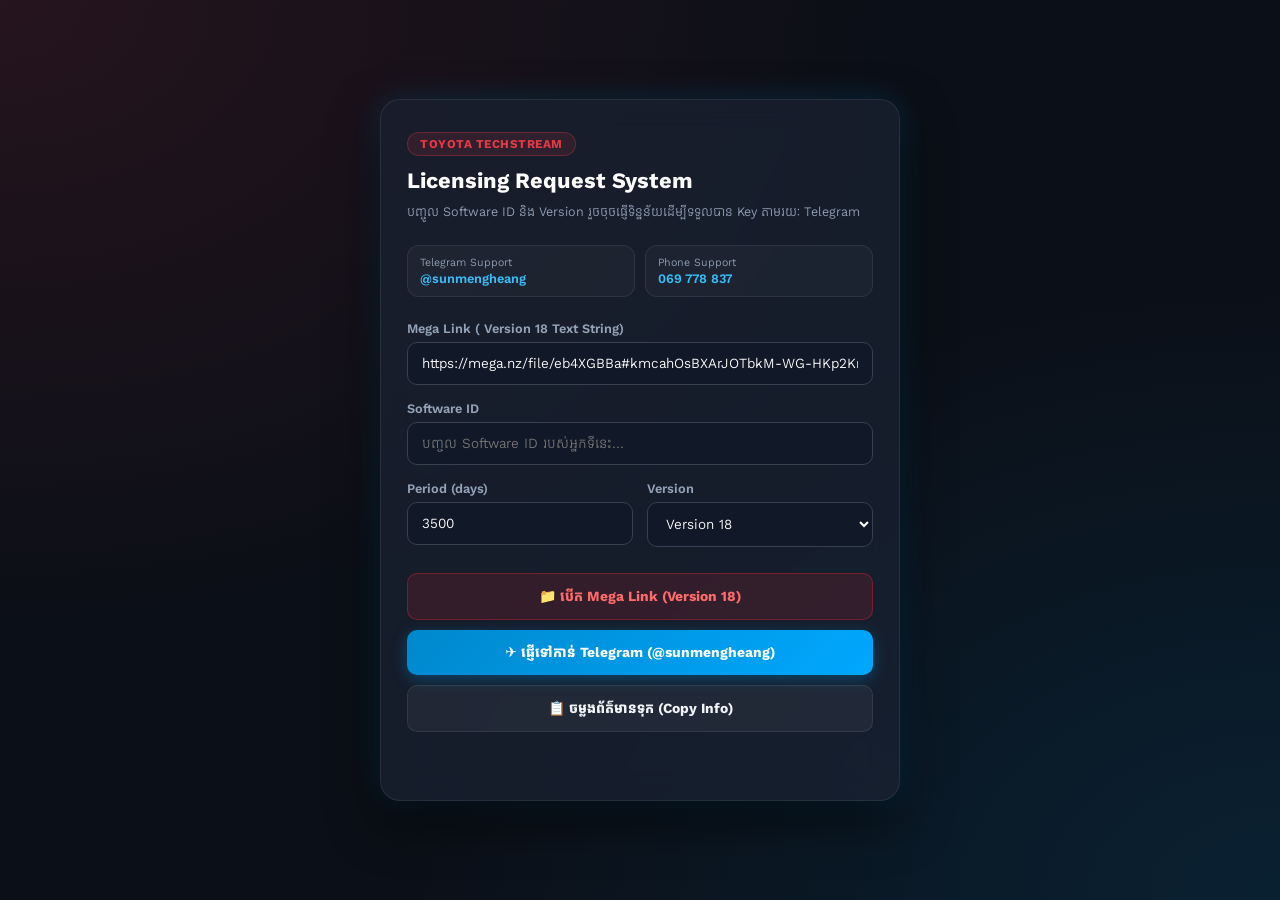
<file: techstream/index.html>
<!doctype html>
<html lang="km">
<head>
  <meta charset="utf-8">
  <meta name="viewport" content="width=device-width, initial-scale=1">
  <title>Toyota Techstream Licensing Request</title>
  <link rel="preconnect" href="https://fonts.googleapis.com">
  <link rel="preconnect" href="https://fonts.gstatic.com" crossorigin>
  <link href="https://fonts.googleapis.com/css2?family=Kantumruy+Pro:wght@400;600;700&display=swap" rel="stylesheet">
  <style>
    :root {
      --bg-main: #0B0F17;
      --card-bg: rgba(26, 34, 50, 0.75);
      --card-border: rgba(255, 255, 255, 0.08);
      --toyota-red: #E63946;
      --telegram-blue: #0088CC;
      --telegram-hover: #00A8FF;
      --mega-red: #D9272E;
      --accent-glow: rgba(0, 136, 204, 0.25);
      --text-main: #F1F5F9;
      --text-muted: #94A3B8;
      --input-bg: #111827;
      --input-border: #374151;
      --success-green: #10B981;
    }

    * { box-sizing: border-box; }

    body {
      margin: 0;
      background: var(--bg-main);
      background-image: 
        radial-gradient(at 0% 0%, rgba(230, 57, 70, 0.12) 0px, transparent 50%),
        radial-gradient(at 100% 100%, rgba(0, 136, 204, 0.15) 0px, transparent 50%);
      background-attachment: fixed;
      color: var(--text-main);
      font-family: 'Kantumruy Pro', system-ui, -apple-system, sans-serif;
      min-height: 100vh;
      display: flex;
      align-items: center;
      justify-content: center;
      padding: 20px 14px;
    }

    .wrap {
      width: 100%;
      max-width: 520px;
      background: var(--card-bg);
      backdrop-filter: blur(16px);
      -webkit-backdrop-filter: blur(16px);
      border: 1px solid var(--card-border);
      border-radius: 20px;
      padding: 32px 26px;
      box-shadow: 0 20px 50px rgba(0, 0, 0, 0.6), 0 0 30px var(--accent-glow);
    }

    .header-tag {
      display: inline-flex;
      align-items: center;
      gap: 6px;
      background: rgba(230, 57, 70, 0.12);
      border: 1px solid rgba(230, 57, 70, 0.3);
      color: var(--toyota-red);
      font-size: 12px;
      font-weight: 700;
      padding: 4px 12px;
      border-radius: 20px;
      margin-bottom: 12px;
      text-transform: uppercase;
      letter-spacing: 0.5px;
    }

    h2 {
      margin: 0 0 8px;
      font-size: 22px;
      font-weight: 700;
      color: #FFF;
    }

    p.subtitle {
      margin: 0 0 24px;
      font-size: 13px;
      color: var(--text-muted);
      line-height: 1.5;
    }

    .contact-badge-container {
      display: grid;
      grid-template-columns: 1fr 1fr;
      gap: 10px;
      margin-bottom: 24px;
    }

    .contact-badge {
      background: rgba(255, 255, 255, 0.03);
      border: 1px solid var(--card-border);
      padding: 10px 12px;
      border-radius: 12px;
      display: flex;
      flex-direction: column;
      gap: 2px;
    }

    .contact-badge span.label {
      font-size: 11px;
      color: var(--text-muted);
    }

    .contact-badge span.value {
      font-size: 13px;
      font-weight: 600;
      color: #38BDF8;
    }

    label {
      display: block;
      font-weight: 600;
      font-size: 13px;
      margin: 16px 0 6px;
      color: var(--text-muted);
    }

    input, select {
      width: 100%;
      padding: 12px 14px;
      border: 1px solid var(--input-border);
      border-radius: 10px;
      background: var(--input-bg);
      font-family: inherit;
      font-size: 14px;
      color: #FFF;
      transition: all 0.25s ease;
    }

    input:focus, select:focus {
      outline: none;
      border-color: var(--telegram-blue);
      box-shadow: 0 0 0 3px var(--accent-glow);
    }

    .row {
      display: grid;
      grid-template-columns: 1fr 1fr;
      gap: 14px;
    }

    .btn-group {
      display: flex;
      flex-direction: column;
      gap: 10px;
      margin-top: 26px;
    }

    button {
      width: 100%;
      border: 0;
      border-radius: 10px;
      padding: 14px;
      font-family: inherit;
      font-size: 14px;
      font-weight: 700;
      cursor: pointer;
      display: inline-flex;
      align-items: center;
      justify-content: center;
      gap: 8px;
      transition: all 0.2s ease;
    }

    button.btn-telegram {
      background: linear-gradient(135deg, #0088CC 0%, #00A8FF 100%);
      color: #FFF;
      box-shadow: 0 4px 15px rgba(0, 136, 204, 0.4);
    }

    button.btn-telegram:hover {
      transform: translateY(-1px);
      box-shadow: 0 6px 20px rgba(0, 136, 204, 0.6);
    }

    button.btn-mega {
      background: rgba(217, 39, 46, 0.15);
      border: 1px solid rgba(217, 39, 46, 0.4);
      color: #FF6B6B;
    }

    button.btn-mega:hover {
      background: rgba(217, 39, 46, 0.25);
    }

    button.btn-copy {
      background: rgba(255, 255, 255, 0.05);
      border: 1px solid var(--card-border);
      color: var(--text-main);
    }

    button.btn-copy:hover {
      background: rgba(255, 255, 255, 0.1);
    }

    .status {
      font-size: 13px;
      color: var(--success-green);
      margin-top: 16px;
      text-align: center;
      min-height: 20px;
      font-weight: 600;
    }
  </style>
</head>
<body>

<main class="wrap">
  <div class="header-tag">Toyota Techstream</div>
  <h2>Licensing Request System</h2>
  <p class="subtitle">បញ្ចូល Software ID និង Version រួចចុចផ្ញើទិន្នន័យដើម្បីទទួលបាន Key តាមរយៈ Telegram</p>

  <div class="contact-badge-container">
    <div class="contact-badge">
      <span class="label">Telegram Support</span>
      <span class="value">@sunmengheang</span>
    </div>
    <div class="contact-badge">
      <span class="label">Phone Support</span>
      <span class="value">069 778 837</span>
    </div>
  </div>

  <form id="form">
    <!-- ប្រអប់បញ្ចូល MEGA Link (បន្ថែមថ្មី) -->
    <label for="megaUrl">Mega Link ( Version 18 Text String)</label>
    <input id="megaUrl" type="url" placeholder="https://mega.nz/file/..." value="https://mega.nz/file/eb4XGBBa#kmcahOsBXArJOTbkM-WG-HKp2KrjzXC6PVke5doYrNA">

    <label for="sid">Software ID</label>
    <input id="sid" maxlength="128" placeholder="បញ្ចូល Software ID របស់អ្នកទីនេះ..." required>
    
    <div class="row">
      <div>
        <label for="period">Period (days)</label>
        <input id="period" type="number" min="1" max="100000" value="3500" required>
      </div>
      <div>
        <label for="version">Version</label>
        <select id="version">
          <option value="v11">Version 11</option>
          <option value="v12">Version 12</option>
          <option value="v13">Version 13</option>
          <option value="v14">Version 14</option>
          <option value="v15">Version 15</option>
          <option value="v16">Version 16</option>
          <option value="v17">Version 17</option>
          <option value="v18" selected>Version 18</option>
        </select>
      </div>
    </div>
    
    <div class="btn-group">
      <!-- ប៊ូតុងទាញយក/បើក Link Mega (បន្ថែមថ្មី) -->
      <button class="btn-mega" type="button" id="openMegaBtn">
        <span>📁 បើក Mega Link (Version 18)</span>
      </button>

      <button class="btn-telegram" type="submit">
        <span>✈️ ផ្ញើទៅកាន់ Telegram (@sunmengheang)</span>
      </button>
      
      <button class="btn-copy" type="button" id="copyBtn">
        <span>📋 ចម្លងព័ត៌មានទុក (Copy Info)</span>
      </button>
    </div>
  </form>

  <div id="status" class="status"></div>
</main>

<script>
  const TELEGRAM_BOT_TOKEN = 'YOUR_BOT_TOKEN_HERE';
  const TELEGRAM_CHAT_ID = '@sunmengheang';
  const ADMIN_TELEGRAM_USER = 'sunmengheang';

  const $ = id => document.getElementById(id);

  function buildMessageText(sid, days, version, megaUrl) {
    let msg = `🔔 **Toyota Techstream Request**\n\n` +
              `🛠 **Version:** ${version}\n` +
              `🆔 **Software ID:** \`${sid}\`\n` +
              `📅 **Period:** ${days} days\n` +
              `📞 **Contact:** 069778837`;
    
    if (megaUrl) {
      msg += `\n🔗 **Mega File:** ${megaUrl}`;
    }
    return msg;
  }

  // 1. ប៊ូតុងបើក Mega Link ដោយផ្ទាល់
  $('openMegaBtn').addEventListener('click', () => {
    let megaUrl = $('megaUrl').value.trim();
    if (!megaUrl) {
      alert('សូមបញ្ចូល Mega Link!');
      return;
    }
    window.open(megaUrl, '_blank');
    $('status').textContent = 'បានបើក Mega Link រួចរាល់! 📁';
  });

  // 2. Submit Form & Send via Telegram
  $('form').addEventListener('submit', async e => {
    e.preventDefault();
    
    let sid = $('sid').value.trim();
    let days = $('period').value;
    let version = $('version').value;
    let megaUrl = $('megaUrl').value.trim();

    let messageText = buildMessageText(sid, days, version, megaUrl);

    $('status').textContent = 'កំពុងផ្ញើ និងបើក Telegram...';

    // ផ្ញើតាម Bot API
    if(TELEGRAM_BOT_TOKEN !== 'YOUR_BOT_TOKEN_HERE') {
      try {
        await fetch(`https://api.telegram.org/bot${TELEGRAM_BOT_TOKEN}/sendMessage`, {
          method: 'POST',
          headers: { 'Content-Type': 'application/json' },
          body: JSON.stringify({
            chat_id: TELEGRAM_CHAT_ID,
            text: messageText,
            parse_mode: 'Markdown'
          })
        });
      } catch (err) {
        console.log("Bot send skipped or failed:", err);
      }
    }

    // បើក Telegram Direct Chat
    let encodedMessage = encodeURIComponent(messageText.replace(/\*/g, '').replace(/`/g, ''));
    let telegramUrl = `https://t.me/${ADMIN_TELEGRAM_USER}?text=${encodedMessage}`;
    
    window.open(telegramUrl, '_blank');
    $('status').textContent = 'បានបើក Telegram រួចរាល់! ✅';
  });

  // 3. Copy Info Button
  $('copyBtn').addEventListener('click', () => {
    let sid = $('sid').value.trim();
    let days = $('period').value;
    let version = $('version').value;
    let megaUrl = $('megaUrl').value.trim();

    if (!sid) {
      alert('សូមបញ្ចូល Software ID ជាមុនសិន!');
      return;
    }

    let textToCopy = `Toyota Techstream Request\nVersion: ${version}\nSoftware ID: ${sid}\nPeriod: ${days} days\nPhone: 069778837`;
    if (megaUrl) {
      textToCopy += `\nMega Link: ${megaUrl}`;
    }

    navigator.clipboard.writeText(textToCopy).then(() => {
      $('status').textContent = 'បានចម្លងទិន្នន័យ (Copy) ដោយជោគជ័យ! 📋';
      setTimeout(() => { $('status').textContent = ''; }, 3000);
    });
  });
</script>

</body>
</html>
</file>
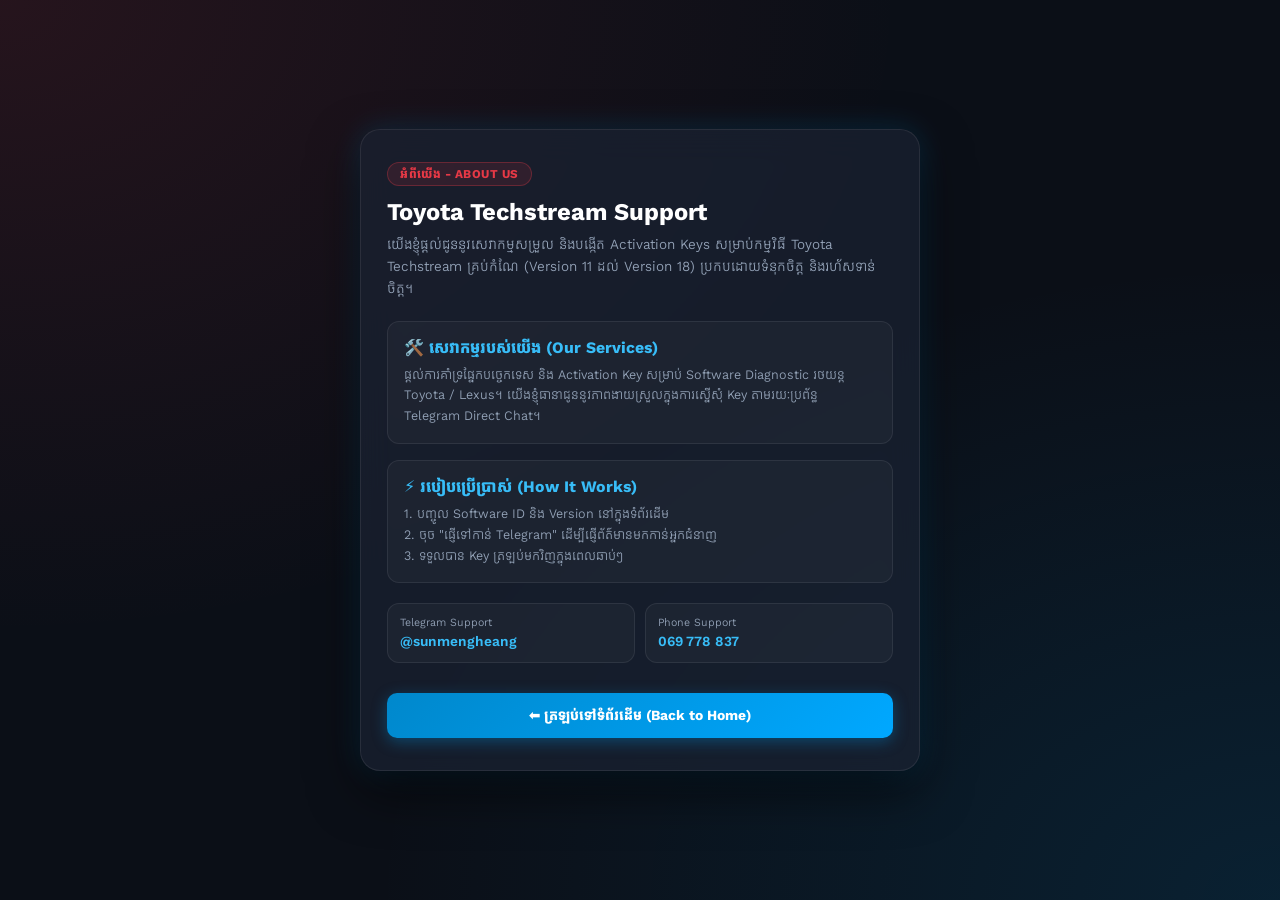
<file: techstream/about.html>
<!doctype html>
<html lang="km">
<head>
  <meta charset="utf-8">
  <meta name="viewport" content="width=device-width, initial-scale=1">
  <title>About Us - Toyota Techstream Licensing Support</title>
  <link rel="preconnect" href="https://fonts.googleapis.com">
  <link rel="preconnect" href="https://fonts.gstatic.com" crossorigin>
  <link href="https://fonts.googleapis.com/css2?family=Kantumruy+Pro:wght@400;600;700&display=swap" rel="stylesheet">
  <style>
    :root {
      --bg-main: #0B0F17;
      --card-bg: rgba(26, 34, 50, 0.75);
      --card-border: rgba(255, 255, 255, 0.08);
      --toyota-red: #E63946;
      --telegram-blue: #0088CC;
      --accent-glow: rgba(0, 136, 204, 0.25);
      --text-main: #F1F5F9;
      --text-muted: #94A3B8;
      --input-bg: #111827;
      --input-border: #374151;
      --success-green: #10B981;
    }

    * { box-sizing: border-box; }

    body {
      margin: 0;
      background: var(--bg-main);
      background-image: 
        radial-gradient(at 0% 0%, rgba(230, 57, 70, 0.12) 0px, transparent 50%),
        radial-gradient(at 100% 100%, rgba(0, 136, 204, 0.15) 0px, transparent 50%);
      background-attachment: fixed;
      color: var(--text-main);
      font-family: 'Kantumruy Pro', system-ui, -apple-system, sans-serif;
      min-height: 100vh;
      display: flex;
      align-items: center;
      justify-content: center;
      padding: 20px 14px;
    }

    .wrap {
      width: 100%;
      max-width: 560px;
      background: var(--card-bg);
      backdrop-filter: blur(16px);
      -webkit-backdrop-filter: blur(16px);
      border: 1px solid var(--card-border);
      border-radius: 20px;
      padding: 32px 26px;
      box-shadow: 0 20px 50px rgba(0, 0, 0, 0.6), 0 0 30px var(--accent-glow);
    }

    .header-tag {
      display: inline-flex;
      align-items: center;
      gap: 6px;
      background: rgba(230, 57, 70, 0.12);
      border: 1px solid rgba(230, 57, 70, 0.3);
      color: var(--toyota-red);
      font-size: 12px;
      font-weight: 700;
      padding: 4px 12px;
      border-radius: 20px;
      margin-bottom: 12px;
      text-transform: uppercase;
      letter-spacing: 0.5px;
    }

    h2 {
      margin: 0 0 8px;
      font-size: 24px;
      font-weight: 700;
      color: #FFF;
    }

    p.subtitle {
      margin: 0 0 20px;
      font-size: 14px;
      color: var(--text-muted);
      line-height: 1.6;
    }

    .info-card {
      background: rgba(255, 255, 255, 0.03);
      border: 1px solid var(--card-border);
      border-radius: 12px;
      padding: 16px;
      margin-bottom: 16px;
    }

    .info-card h3 {
      margin: 0 0 8px;
      font-size: 16px;
      color: #38BDF8;
      display: flex;
      align-items: center;
      gap: 8px;
    }

    .info-card p {
      margin: 0;
      font-size: 13px;
      color: var(--text-muted);
      line-height: 1.6;
    }

    .contact-badge-container {
      display: grid;
      grid-template-columns: 1fr 1fr;
      gap: 10px;
      margin: 20px 0;
    }

    .contact-badge {
      background: rgba(255, 255, 255, 0.03);
      border: 1px solid var(--card-border);
      padding: 12px;
      border-radius: 12px;
      display: flex;
      flex-direction: column;
      gap: 4px;
    }

    .contact-badge span.label {
      font-size: 11px;
      color: var(--text-muted);
    }

    .contact-badge span.value {
      font-size: 14px;
      font-weight: 600;
      color: #38BDF8;
    }

    .btn-back {
      width: 100%;
      border: 0;
      border-radius: 10px;
      padding: 14px;
      font-family: inherit;
      font-size: 14px;
      font-weight: 700;
      cursor: pointer;
      display: inline-flex;
      align-items: center;
      justify-content: center;
      gap: 8px;
      background: linear-gradient(135deg, #0088CC 0%, #00A8FF 100%);
      color: #FFF;
      box-shadow: 0 4px 15px rgba(0, 136, 204, 0.4);
      text-decoration: none;
      transition: all 0.2s ease;
      margin-top: 10px;
    }

    .btn-back:hover {
      transform: translateY(-1px);
      box-shadow: 0 6px 20px rgba(0, 136, 204, 0.6);
    }
  </style>
</head>
<body>

<main class="wrap">
  <div class="header-tag">អំពីយើង - About Us</div>
  <h2>Toyota Techstream Support</h2>
  <p class="subtitle">យើងខ្ញុំផ្តល់ជូននូវសេវាកម្មសម្រួល និងបង្កើត Activation Keys សម្រាប់កម្មវិធី Toyota Techstream គ្រប់កំណែ (Version 11 ដល់ Version 18) ប្រកបដោយទំនុកចិត្ត និងរហ័សទាន់ចិត្ត។</p>

  <div class="info-card">
    <h3>🛠️ សេវាកម្មរបស់យើង (Our Services)</h3>
    <p>ផ្តល់ការគាំទ្រផ្នែកបច្ចេកទេស និង Activation Key សម្រាប់ Software Diagnostic រថយន្ត Toyota / Lexus។ យើងខ្ញុំធានាជូននូវភាពងាយស្រួលក្នុងការស្នើសុំ Key តាមរយៈប្រព័ន្ធ Telegram Direct Chat។</p>
  </div>

  <div class="info-card">
    <h3>⚡ របៀបប្រើប្រាស់ (How It Works)</h3>
    <p>1. បញ្ចូល Software ID និង Version នៅក្នុងទំព័រដើម<br>
       2. ចុច "ផ្ញើទៅកាន់ Telegram" ដើម្បីផ្ញើព័ត៌មានមកកាន់អ្នកជំនាញ<br>
       3. ទទួលបាន Key ត្រឡប់មកវិញក្នុងពេលឆាប់ៗ</p>
  </div>

  <div class="contact-badge-container">
    <div class="contact-badge">
      <span class="label">Telegram Support</span>
      <span class="value">@sunmengheang</span>
    </div>
    <div class="contact-badge">
      <span class="label">Phone Support</span>
      <span class="value">069 778 837</span>
    </div>
  </div>

  <a href="index.html" class="btn-back">
    <span>⬅️ ត្រឡប់ទៅទំព័រដើម (Back to Home)</span>
  </a>
</main>

</body>
</html>
</file>
